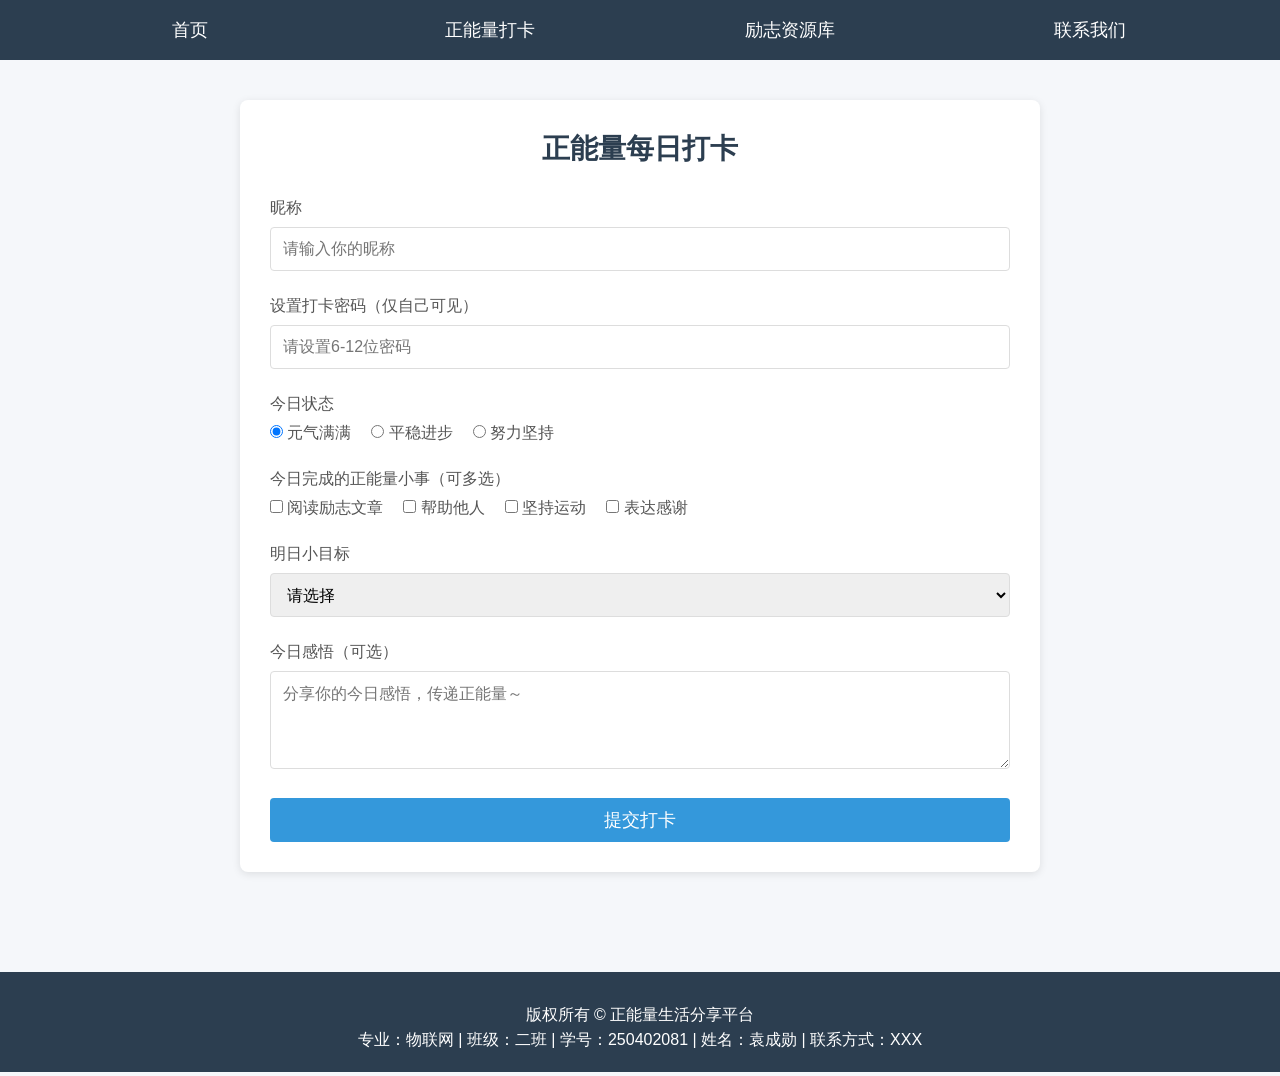
<file: form.html>
<!DOCTYPE html>
<html lang="zh-CN">
<head>
    <meta charset="UTF-8">
    <title>正能量打卡 - 注册表单</title>
    <link rel="stylesheet" href="css/style2.css">
</head>
<body>
    <!-- 导航栏（与主页一致） -->
    <div class="nav">
        <ul>
            <li><a href="index.html">首页</a></li>
            <li><a href="form.html">正能量打卡</a></li>
            <li><a href="media.html">励志资源库</a></li>
            <li><a href="#contact">联系我们</a></li>
        </ul>
    </div>
    <!-- 表单容器 -->
    <div class="form-container">
        <h2>正能量每日打卡</h2>
        <form action="" method="post">
            <!-- 1. 文本输入框 -->
            <div class="form-group">
                <label for="username">昵称</label>
                <input type="text" id="username" class="form-control" placeholder="请输入你的昵称" required>
            </div>
            <!-- 2. 密码输入框 -->
            <div class="form-group">
                <label for="password">设置打卡密码（仅自己可见）</label>
                <input type="password" id="password" class="form-control" placeholder="请设置6-12位密码" required>
            </div>
            <!-- 3. 单选按钮 -->
            <div class="form-group">
                <label>今日状态</label>
                <div class="radio-group">
                    <label><input type="radio" name="status" value="happy" checked> 元气满满</label>
                    <label><input type="radio" name="status" value="ordinary"> 平稳进步</label>
                    <label><input type="radio" name="status" value="struggle"> 努力坚持</label>
                </div>
            </div>
            <!-- 4. 复选框 -->
            <div class="form-group">
                <label>今日完成的正能量小事（可多选）</label>
                <div class="checkbox-group">
                    <label><input type="checkbox" name="thing" value="read"> 阅读励志文章</label>
                    <label><input type="checkbox" name="thing" value="help"> 帮助他人</label>
                    <label><input type="checkbox" name="thing" value="exercise"> 坚持运动</label>
                    <label><input type="checkbox" name="thing" value="gratitude"> 表达感谢</label>
                </div>
            </div>
            <!-- 5. 下拉选择框 -->
            <div class="form-group">
                <label for="goal">明日小目标</label>
                <select id="goal" class="form-control" required>
                    <option value="">请选择</option>
                    <option value="早起">坚持早起</option>
                    <option value="学习">专注学习2小时</option>
                    <option value="陪伴">多陪伴家人朋友</option>
                    <option value="自律">拒绝拖延</option>
                </select>
            </div>
            <!-- 6. 文本域 -->
            <div class="form-group">
                <label for="remark">今日感悟（可选）</label>
                <textarea id="remark" class="form-control" rows="4" placeholder="分享你的今日感悟，传递正能量～"></textarea>
             </div>
             <!-- 提交按钮 -->
             <button type="submit" class="btn">提交打卡</button>
         </form>
     </div>
     <!-- 页脚 -->
     <div class="footer" id="contact">
         <p>版权所有 © 正能量生活分享平台</p>
         <p>专业：物联网 | 班级：二班 | 学号：250402081 | 姓名：袁成勋 | 联系方式：XXX</p>
     </div>
 </body>
 </html>
</file>
<file: css/style2.css>
/* 复用主页全局样式，保持风格统一 */
        * { margin: 0; padding: 0; box-sizing: border-box; }
        body { font-family: "Microsoft YaHei", sans-serif; background: #f5f7fa; color: #333; }
        .nav { width: 100%; height: 60px; background: #2c3e50; position: fixed; top: 0; z-index: 999; }
        .nav ul { width: 1200px; margin: 0 auto; list-style: none; }
        .nav li { float: left; width: 25%; text-align: center; line-height: 60px; }
        .nav a { color: #fff; text-decoration: none; font-size: 18px; display: block; transition: background 0.3s; }
        .nav a:hover { background: #34495e; }
        /* 表单容器 */
        .form-container { width: 800px; margin: 100px auto; background: #fff; padding: 30px; border-radius: 8px; box-shadow: 0 2px 8px rgba(0,0,0,0.1); }
        .form-container h2 { color: #2c3e50; text-align: center; margin-bottom: 30px; font-size: 28px; }
        .form-group { margin-bottom: 25px; }
        .form-group label { display: block; margin-bottom: 8px; font-size: 16px; color: #555; }
        .form-control { width: 100%; padding: 12px; border: 1px solid #ddd; border-radius: 4px; font-size: 16px; }
        .radio-group, .checkbox-group { display: flex; gap: 20px; margin-top: 8px; }
        .radio-group label, .checkbox-group label { display: inline-block; margin-bottom: 0; cursor: pointer; }
        select.form-control { height: 44px; }
        .btn { width: 100%; height: 44px; background: #3498db; color: #fff; border: none; border-radius: 4px; font-size: 18px; cursor: pointer; transition: background 0.3s; }
        .btn:hover { background: #2980b9; }
        /* 页脚 */
        .footer { width: 100%; height: 100px; background: #2c3e50; color: #fff; text-align: center; padding-top: 30px; margin-top: 50px; }
        .footer p { line-height: 25px; }
</file>
